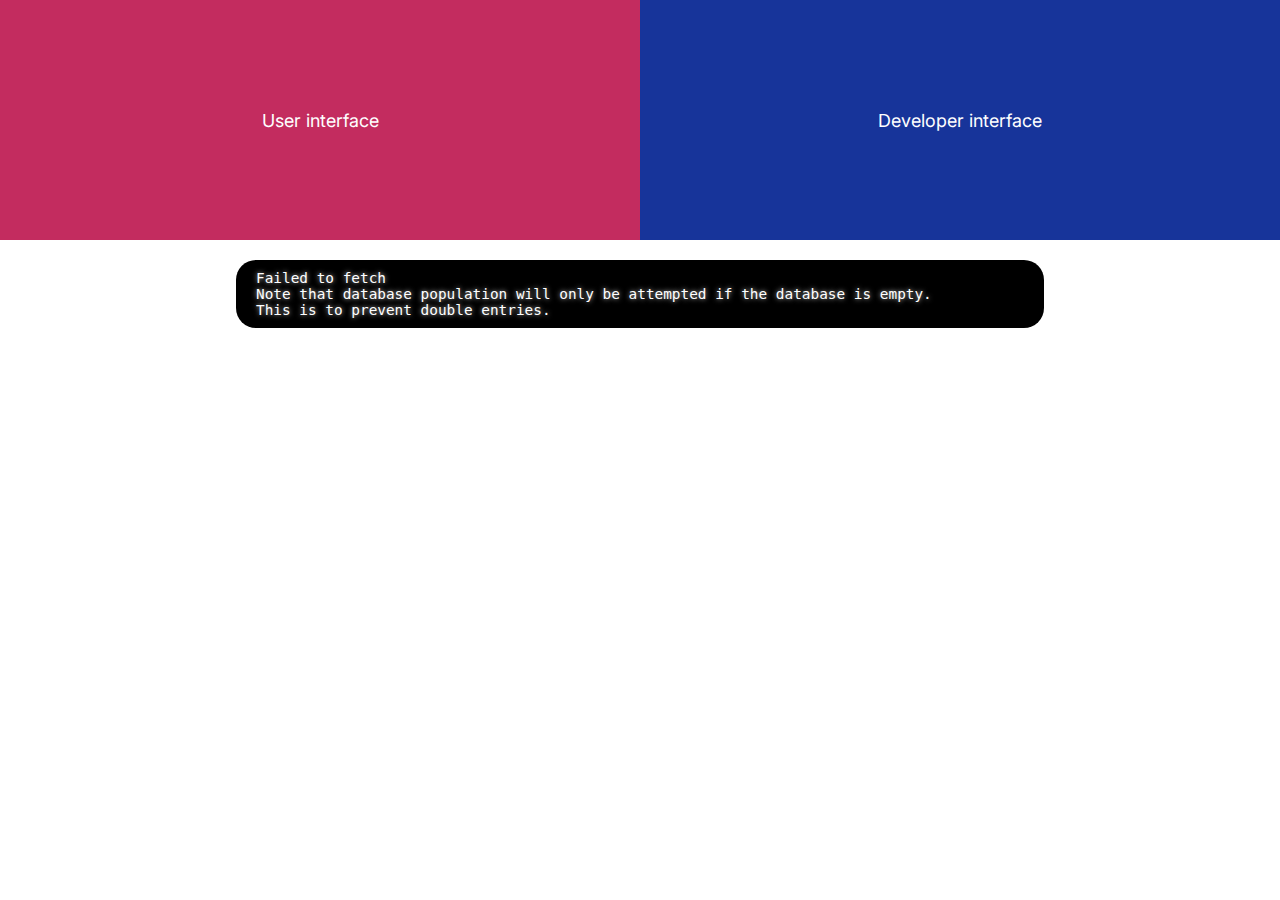
<file: index.html>
<!DOCTYPE html>
<html>
    <head>
        <link rel="stylesheet" href="css/main.css">

        <title>Ateneo Food Directory</title>
        <link rel="shortcut icon" href="AFD Sandbox/images/afd.ico" type="image/x-icon">
        <script src="js/helper.js"></script>
        <script src="js/data-seeder.js"></script>
        <script src="js/main.js" defer></script>

        <link href="https://fonts.googleapis.com/css2?family=Inter:wght@100;200;300;400;500;600;700;800;900&family=Roboto:ital,wght@0,100;0,300;0,400;0,500;0,700;0,900;1,100;1,300;1,400;1,500;1,700;1,900&display=swap" rel="stylesheet">
    </head>

    <body>
        <div id="page-container">
            <div id="links-container">
                <div id="developer-interface-container" onclick="location.href='AFD Sandbox/base.html'">
                    User interface
                </div>
                <div id="user-interface-container" onclick="location.href='test.html'">
                    Developer interface
                </div>
                
            </div>

            <!-- <div id="populate-container">
                Populate Database
            </div> -->



            <div id="output">
            </div>
            

        </div>
    </body>
    
</html>
</file>
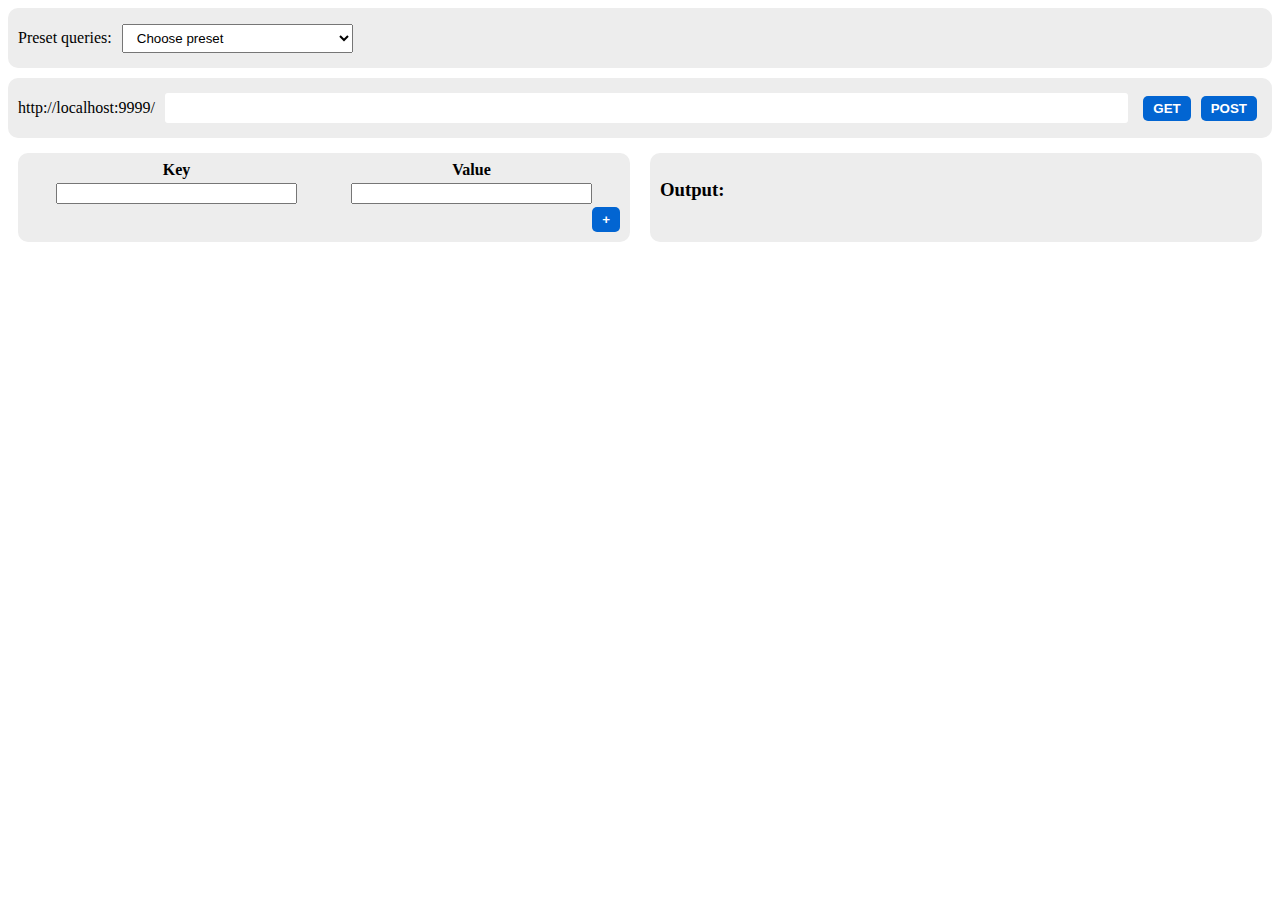
<file: test.html>
<!DOCTYPE html>
<html>
    <head>
        <link rel="stylesheet" href="css/test.css">
        <title>Ateneo Food Directory</title>
        <link rel="shortcut icon" href="AFD Sandbox/images/afd.ico" type="image/x-icon">


        <script type="text/javascript" src="js/helper.js"></script>
        <script type="text/javascript" src="js/test-presets.js" defer></script>
        <script type="text/javascript" src="js/test.js" defer></script>
    </head>

    <div id="preset-container">
        <p>Preset queries: <span id="request-method"></span></p>
    </div>
    
    <div id="form-container">
        <div id="url-input-container">
            <p id="url-input-prefix"></p>
            <input type="text" id="url-input"/>
            <button class='btn' id="get-btn">GET</button>
            <button class='btn' id="post-btn">POST</button>
        </div>
    </div>

    <div id="data-output-container">
        <div id="data-container">
            <table id="data-table">
                <tr>
                    <th>Key</th>
                    <th>Value</th>
                </tr>
            </table>
            <button class="btn" id="add-data-btn">+</button>
        </div>
    
        <div id="output-container">
            <h4 id="output-url"></h4>
            <h3 id="output-header">Output:</h3>
            <p id="output-text"></p>
        </div>
    </div>

</html>
</file>
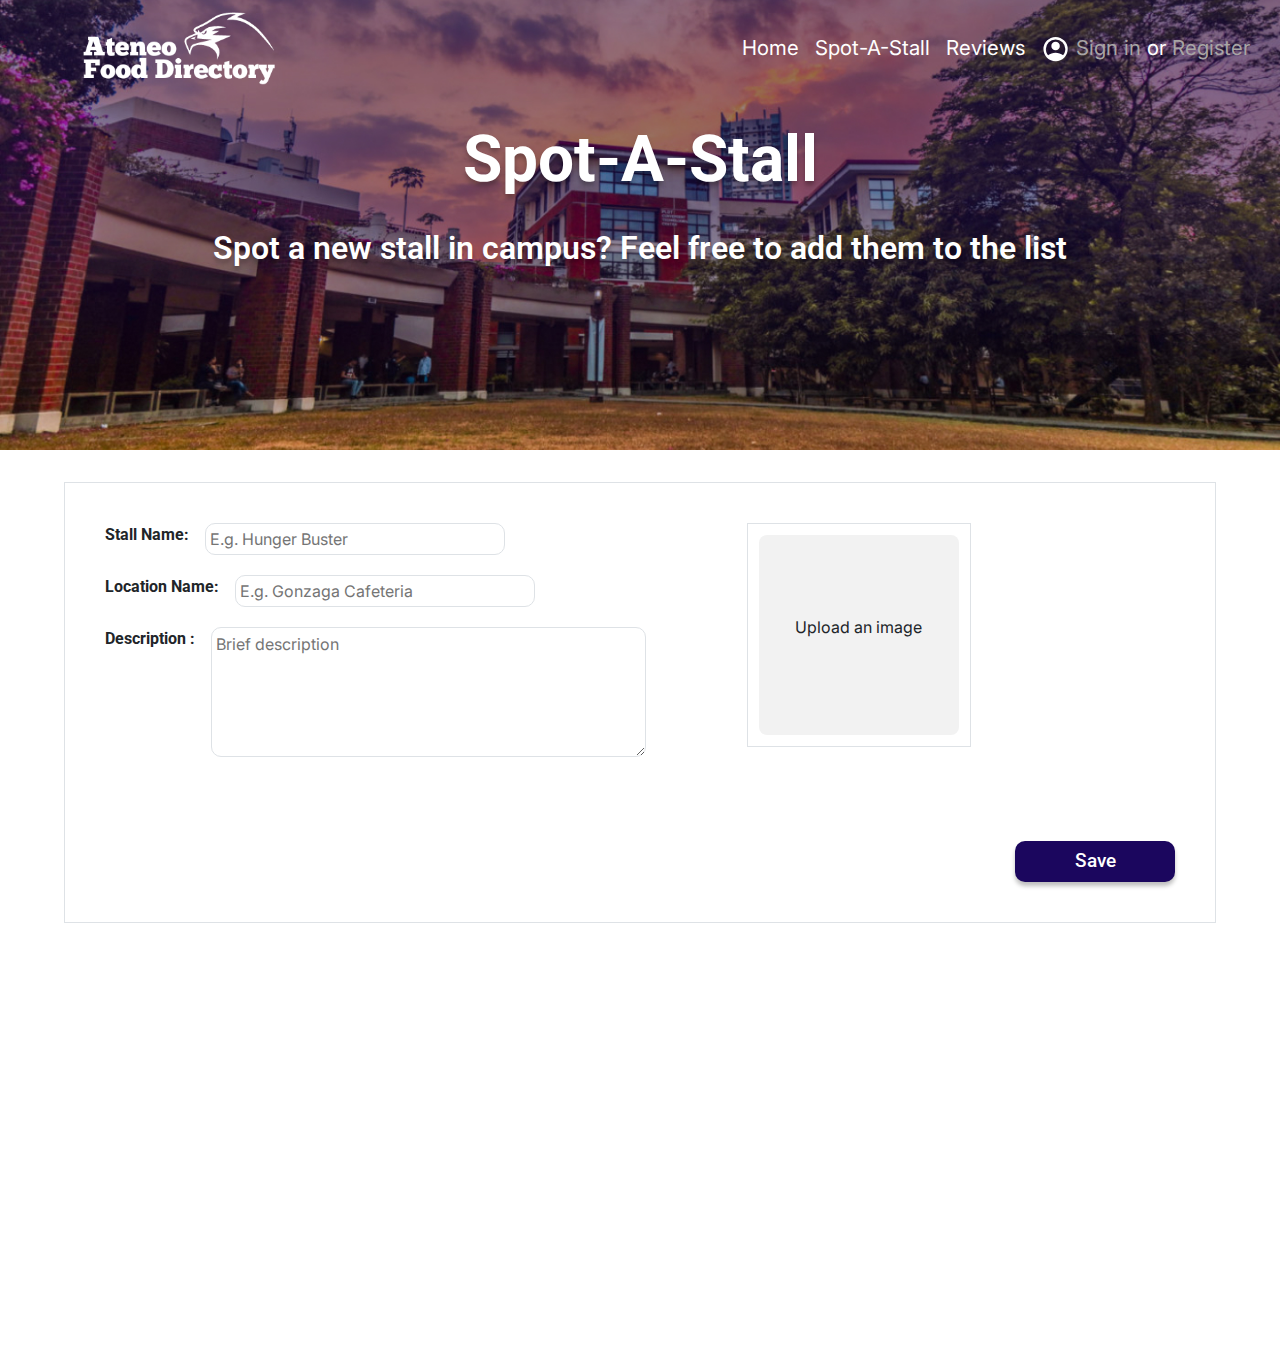
<file: AFD Sandbox/add-stall.html>
<!DOCTYPE html>
<html lang="en">
    <head>
        <meta charset="UTF-8">
        <meta name="viewport" content="width=device-width, initial-scale=1.0">
        <title>Ateneo Food Directory</title>
        <link rel="shortcut icon" href="images/afd.ico" type="image/x-icon">

        <!-- css -->
        <link href="css/bootstrap.min.css" rel="stylesheet">
        <link href="css/custom.css" rel="stylesheet">
        <link href="css/add-stall.css", rel="stylesheet">
        
        <!-- Font references -->
        <link rel="preconnect" href="https://fonts.googleapis.com">
        <link rel="preconnect" href="https://fonts.gstatic.com" crossorigin>
        <link href="https://fonts.googleapis.com/css2?family=Inter:wght@100;200;300;400;500;600;700;800;900&family=Roboto:ital,wght@0,100;0,300;0,400;0,500;0,700;0,900;1,100;1,300;1,400;1,500;1,700;1,900&display=swap" rel="stylesheet">

        <!-- javascript -->
        <script src="js/bootstrap.bundle.min.js"></script>
        <script src="js/jquery-3.4.1.slim.min.js"></script> 
        <script src="js/helper.js"></script>
        <script src="js/custom.js" defer></script>
        <script src="js/add-stall.js" defer></script>
    </head>
    <body>
        <!-- Sign in Modal -->
        <div class="modal fade" id="signin" tabindex="-1" role="dialog" aria-hidden="true">
            <div class="modal-dialog modal-dialog-centered" role="document">
              <div class="modal-content">
                  <div class="row text-center login-header">Login Form</div>
                  <div class="row acc-button">
                      <div class="signin">Sign in</div>
                      <div class="register" onclick="register()">Register</div>
                  </div>
                  <div class="row">
                      <input type="text" placeholder="Username" class="form-control br-10 acc-input" id="login-username">
                  </div>
                  <div class="row">
                      <input type="password" placeholder="Password" class="form-control br-10 acc-input" id="login-password">
                      <div id="login-response" class="warning"></div>
                      <button class="button submit" type="button" id="login-button">Login</button>
                  </div>
              </div>
            </div>
        </div>
      
        <!-- Register Modal -->
        <div class="modal fade" id="register" tabindex="-1" role="dialog" aria-hidden="true">
            <div class="modal-dialog modal-dialog-centered" role="document">
                <div class="modal-content">
                    <div class="row text-center login-header">Register Form</div>
                    <div class="row acc-button">
                        <div class="signin2" onclick="signin()">Sign in</div>
                        <div class="register2">Register</div>
                    </div>
                    <div class="row">
                        <input type="text" placeholder="Username" class="form-control br-10 acc-input" id="register-username">
                    </div>
                    <div class="row">
                        <input type="text" placeholder="Password" class="form-control br-10 acc-input" id="register-password">
                    </div>
                    <div class="row">
                        <input type="text" placeholder="Confirm Password" class="form-control br-10 acc-input" id="register-confirm-password">
                        <div id="register-response" class="warning"></div>
                        <button class="button submit" type="button" id="register-button">Register</button>
                    </div>
                </div>
            </div>
        </div>
        
        <!-- MAIN SCREEN -->
        <div class="headerImage-shortened" style="background-image: url('images/headerImage.jpg');">
            <nav>
                <img class="image" src="images/afd.png" alt="logo">
                <ul>
                    <li><a href="base.html">Home</a></li>
                    <li><a href="#">Spot-A-Stall</a></li>
                    <li><a href="reviews.html">Reviews</a></li>
                    <li id="welcome-login-register"><svg xmlns="http://www.w3.org/2000/svg" width="2.2786vw" height="4.69vh" preserveAspectRatio="xMidYMid meet" viewBox="0 0 24 24"><path fill="white" d="M5.85 17.1q1.275-.975 2.85-1.538Q10.275 15 12 15q1.725 0 3.3.562q1.575.563 2.85 1.538q.875-1.025 1.363-2.325Q20 13.475 20 12q0-3.325-2.337-5.663Q15.325 4 12 4T6.338 6.337Q4 8.675 4 12q0 1.475.488 2.775q.487 1.3 1.362 2.325ZM12 13q-1.475 0-2.488-1.012Q8.5 10.975 8.5 9.5t1.012-2.488Q10.525 6 12 6t2.488 1.012Q15.5 8.025 15.5 9.5t-1.012 2.488Q13.475 13 12 13Zm0 9q-2.075 0-3.9-.788q-1.825-.787-3.175-2.137q-1.35-1.35-2.137-3.175Q2 14.075 2 12t.788-3.9q.787-1.825 2.137-3.175q1.35-1.35 3.175-2.138Q9.925 2 12 2t3.9.787q1.825.788 3.175 2.138q1.35 1.35 2.137 3.175Q22 9.925 22 12t-.788 3.9q-.787 1.825-2.137 3.175q-1.35 1.35-3.175 2.137Q14.075 22 12 22Z"/></svg>
                        <span id="login-register-container">
                            <acc class="account" href="#" onclick="signin()"> Sign in </acc>or<acc class="account" href="#" onclick="register()"> Register </acc>
                        </span>
                        <div id="user-welcome-container">
                            <p id="user-welcome"></p>
                            <div class="user-dropdown">
                                <a href="profile.html"><img src="images/profile.svg" height="25px"/> Profile</a>
                                <a href="#" id="logout-button"><img src="images/close.svg" height="25px"/> Log out</a>
                            </div>
                        </div>
                    </il>
                </ul>
            </nav>
            <div class="row"><p class="header-quote">Spot-A-Stall</p></div>
            <div class="row"><p class="header-sub-quote">Spot a new stall in campus? Feel free to add them to the list</p></div>
        </div>
        <section id="form-section" style="margin-top: 2em;">
            <div id="spot-a-stall-form" class="d-flex border">
                <form>
                    <div>
                        <div id="input-fields" class="d-flex flex-column">
                            <div class="info-field">
                                <label for="sname">Stall Name:</label>
                                <input class="border br-10 p-1" type="text" id="sname" name="sname" placeholder="E.g. Hunger Buster">
                            </div>
                            <div class="info-field">
                                <label for="lname">Location Name:</label>
                                <input class="border br-10 p-1" type="text" id="lname" name="lname" placeholder="E.g. Gonzaga Cafeteria"><br>
                            </div>
                            <div class="info-field">
                                <label for="description">Description :</label>
                                <textarea class="border br-10 p-1" id="description" name="description" cols="40" rows="5" placeholder="Brief description"></textarea>
                            </div>
                        </div>
                        <div>
                            <!-- <div class="border d-flex justify-content-center" id="img-field" style="border-style: dashed;">
                                <input class="text-center" type="file" id="img-upload" name="img-upload" accept="image/*">
                            </div> -->
                            <input type="file" id="file" accept="image/*" hidden>
                            <div class="border d-flex justify-content-center align-items-center flex-column" style="width: 14em; height: 14em;">
                                <button type="button" class="select-image">
                                    <div class="img-area" data-img="">
                                        <p>Upload an image</p>
                                    </div>
                                </button>
                            </div>
                        </div>
                    </div>
                    <div id="save-response" class="warning"></div>
                    <button type="button" id="save-button" class="button submit">Save</button>
                </form>
            </div>
        </section>
    </body>
</html>
</file>
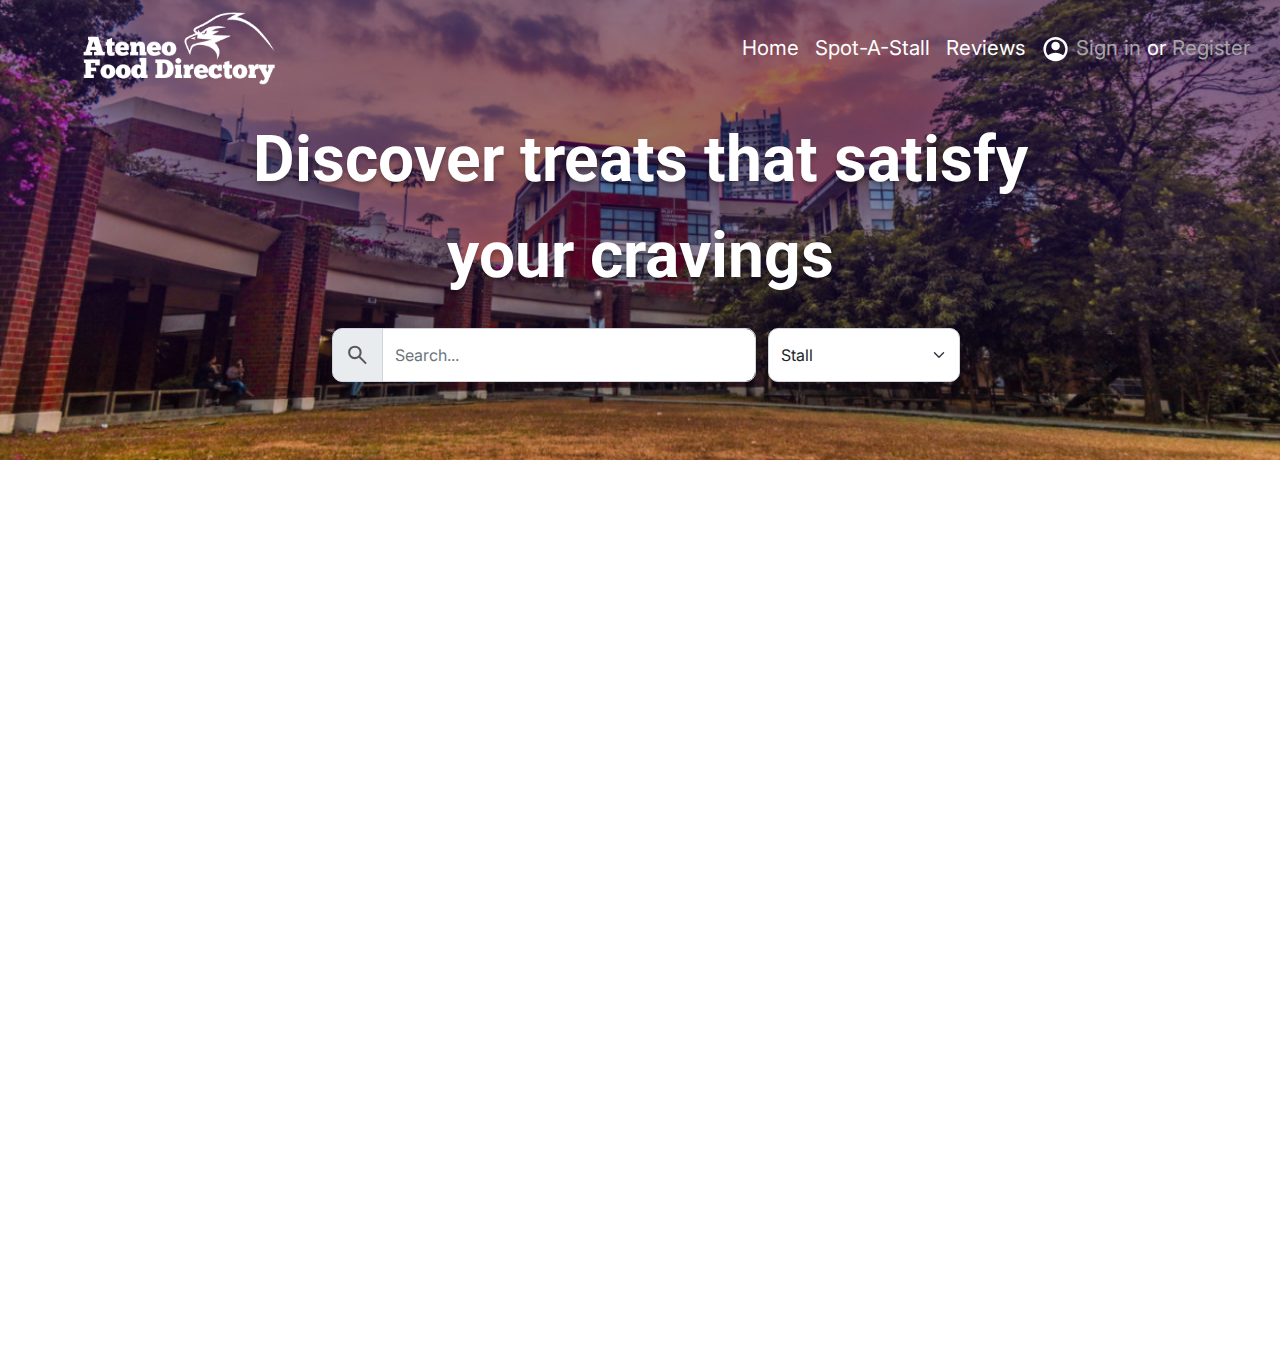
<file: AFD Sandbox/base.html>
<!DOCTYPE html>
<html lang="en">
    <head>
        <meta charset="UTF-8">
        <meta name="viewport" content="width=device-width, initial-scale=1.0">
        <title>Ateneo Food Directory</title>
        <link rel="shortcut icon" href="images/afd.ico" type="image/x-icon">

        <!-- css -->
        <link href="css/bootstrap.min.css" rel="stylesheet">
        <link href="css/custom.css" rel="stylesheet">
        <link rel="stylesheet" href="css/baseStalls.css">
        
        <!-- Font references -->
        <link rel="preconnect" href="https://fonts.googleapis.com">
        <link rel="preconnect" href="https://fonts.gstatic.com" crossorigin>
        <link href="https://fonts.googleapis.com/css2?family=Inter:wght@100;200;300;400;500;600;700;800;900&family=Roboto:ital,wght@0,100;0,300;0,400;0,500;0,700;0,900;1,100;1,300;1,400;1,500;1,700;1,900&display=swap" rel="stylesheet">

        <!-- javascript -->
        <script src="js/bootstrap.bundle.min.js"></script>
        <script src="js/jquery-3.4.1.slim.min.js"></script> 
        <script src="js/helper.js"></script>
        <script src="js/custom.js" defer></script>
        <script src="js/base.js" defer></script>
    </head>
    <body>
        <!-- Sign in Modal -->
        <div class="modal fade" id="signin" tabindex="-1" role="dialog" aria-hidden="true">
          <div class="modal-dialog modal-dialog-centered" role="document">
            <div class="modal-content">
                <div class="row text-center login-header">Login Form</div>
                <div class="row acc-button">
                    <div class="signin">Sign in</div>
                    <div class="register" onclick="register()">Register</div>
                </div>
                <div class="row">
                    <input type="text" placeholder="Username" class="form-control br-10 acc-input" id="login-username">
                </div>
                <div class="row">
                    <input type="password" placeholder="Password" class="form-control br-10 acc-input" id="login-password">
                    <div id="login-response" class="warning"></div>
                    <button class="button submit" type="button" id="login-button">Login</button>
                </div>
            </div>
          </div>
        </div>
    
        <!-- Register Modal -->
        <div class="modal fade" id="register" tabindex="-1" role="dialog" aria-hidden="true">
            <div class="modal-dialog modal-dialog-centered" role="document">
                <div class="modal-content">
                    <div class="row text-center login-header">Register Form</div>
                    <div class="row acc-button">
                        <div class="signin2" onclick="signin()">Sign in</div>
                        <div class="register2">Register</div>
                    </div>
                    <div class="row">
                        <input type="text" placeholder="Username" class="form-control br-10 acc-input" id="register-username">
                    </div>
                    <div class="row">
                        <input type="text" placeholder="Password" class="form-control br-10 acc-input" id="register-password">
                    </div>
                    <div class="row">
                        <input type="text" placeholder="Confirm Password" class="form-control br-10 acc-input" id="register-confirm-password">
                        <div id="register-response" class="warning"></div>
                        <button class="button submit" type="button" id="register-button">Register</button>
                    </div>
                </div>
            </div>
        </div>

        <!-- Stall Modal -->
        <div class="modal fade" id="stallmodal" tabindex="-1" role="dialog" aria-hidden="true">
            <div class="modal-dialog modal-dialog-centered modal-lg" role="document">
                <div class="modal-content stall-modal">
                    <div class="modal-header">
                        <div class="image-container">
                            <img class="stall-photo" src="images/stallphoto.png" id="stall-modal--image">
                        </div>
                        <div class="text">
                            <h3 id="stall-modal--name">Potato Corner</h3>
                            <h6>Ratings:
                                <svg xmlns="http://www.w3.org/2000/svg" width="16" height="14" viewBox="0 3 30 29" fill="none">
                                    <path d="M15 0L10.3635 9.39538L0 10.8933L7.5 18.2099L5.7269 28.5326L15 23.6617L24.2731 28.5326L22.5 18.2099L30 10.9035L19.6365 9.39538L15 0Z" fill="#FFE81B"/>
                                </svg>
                                <span id="stall-modal--ratings">N/A</span>
                            </h6>
                            <h6>Location: <span id="stall-modal--location">Gonzaga Hall</span></h6>
                            <h6>Description: <span id="stall-modal--description" style="overflow-wrap: anywhere;">World's Best Flavored French Fries</span></h6>
                        </div>
                        <div class="x">
                            <svg class="exit-x" style="cursor: pointer;" onclick="closeModal()" width="35" height="35" viewBox="0 0 45 45" fill="none" xmlns="http://www.w3.org/2000/svg"><path d="M4.5 45L0 40.5L18 22.5L0 4.5L4.5 0L22.5 18L40.5 0L45 4.5L27 22.5L45 40.5L40.5 45L22.5 27L4.5 45Z" fill="white" fill-opacity="0.35"/></svg>
                        </div>
                    </div>
                    <div class="modal-body stall-modal-body">
                        <div class="form-floating">
                            <textarea readonly class="form-control" placeholder="Menu List here" id="menu-list" style="height: 30vh;"></textarea>
                            <label for="menu-list">Menu List</label>
                        </div>
                        <div class="button-container">
                            <button class="btn btn-primary" type="button" id="add-food-button">Add food item</button>
                        </div>
                        <div id="add-food-container">
                            <h5>Input Food Details</h5>
                            <div class="form-group row">
                                <label for="input-food-name" class="col-sm-4 col-form-label">Food Name:</label>
                                <div class="col-sm-8">
                                    <input type="text" class="form-control" id="input-food-name">
                                </div>
                            </div>
                            <div class="form-group row mt-2">
                                <label for="input-food-price" class="col-sm-4 col-form-label">Price:</label>
                                <div class="col-sm-8">
                                    <input type="text" class="form-control" id="input-food-price">
                                </div>
                            </div>
                            <div id="add-food-response" class="warning"></div>
                            <div class="button-container">
                                <button class="btn btn-success" style="margin-right: 1vw;" type="button" id="add-food-save">Save</button>
                                <button class="btn btn-secondary" type="button" id="add-food-cancel">Cancel</button>
                            </div>
                        </div>
                    </div>
                </div>
            </div>
        </div>

        <!-- MAIN SCREEN -->
        <div class="headerImage" style="background-image: url('images/headerImage.jpg');">
            <nav>
                <img class="image" src="images/afd.png" alt="logo">
                <ul>
                    <li><a href="#">Home</a></li>
                    <li><a href="add-stall.html">Spot-A-Stall</a></li>
                    <li><a href="reviews.html">Reviews</a></li>
                    <li id="welcome-login-register"><svg xmlns="http://www.w3.org/2000/svg" width="2.2786vw" height="4.69vh" preserveAspectRatio="xMidYMid meet" viewBox="0 0 24 24"><path fill="white" d="M5.85 17.1q1.275-.975 2.85-1.538Q10.275 15 12 15q1.725 0 3.3.562q1.575.563 2.85 1.538q.875-1.025 1.363-2.325Q20 13.475 20 12q0-3.325-2.337-5.663Q15.325 4 12 4T6.338 6.337Q4 8.675 4 12q0 1.475.488 2.775q.487 1.3 1.362 2.325ZM12 13q-1.475 0-2.488-1.012Q8.5 10.975 8.5 9.5t1.012-2.488Q10.525 6 12 6t2.488 1.012Q15.5 8.025 15.5 9.5t-1.012 2.488Q13.475 13 12 13Zm0 9q-2.075 0-3.9-.788q-1.825-.787-3.175-2.137q-1.35-1.35-2.137-3.175Q2 14.075 2 12t.788-3.9q.787-1.825 2.137-3.175q1.35-1.35 3.175-2.138Q9.925 2 12 2t3.9.787q1.825.788 3.175 2.138q1.35 1.35 2.137 3.175Q22 9.925 22 12t-.788 3.9q-.787 1.825-2.137 3.175q-1.35 1.35-3.175 2.137Q14.075 22 12 22Z"/></svg>
                        <span id="login-register-container">
                            <acc class="account" href="#" onclick="signin()"> Sign in </acc>or<acc class="account" href="#" onclick="register()"> Register </acc>
                        </span>
                        <div id="user-welcome-container">
                            <p id="user-welcome"></p>
                            <div class="user-dropdown">
                                <a href="profile.html"><img src="images/profile.svg" height="25px"/> Profile</a>
                                <a href="#" id="logout-button"><img src="images/close.svg" height="25px"/> Log out</a>
                            </div>
                        </div>
                    </il>
                </ul>
            </nav>
            <div class="row"><p class="header-quote">Discover treats that satisfy<br>your cravings</p></div>
            <div class="row mt-2">
                <div class="input-group">
                    <span class="input-group-text br-10"><svg xmlns="http://www.w3.org/2000/svg" width="1.95vw" height="4vh" preserveAspectRatio="xMidYMid meet" viewBox="0 0 24 24"><path fill="rgb(88,88,88)" d="m19.6 21l-6.3-6.3q-.75.6-1.725.95Q10.6 16 9.5 16q-2.725 0-4.612-1.887Q3 12.225 3 9.5q0-2.725 1.888-4.613Q6.775 3 9.5 3t4.613 1.887Q16 6.775 16 9.5q0 1.1-.35 2.075q-.35.975-.95 1.725l6.3 6.3ZM9.5 14q1.875 0 3.188-1.312Q14 11.375 14 9.5q0-1.875-1.312-3.188Q11.375 5 9.5 5Q7.625 5 6.312 6.312Q5 7.625 5 9.5q0 1.875 1.312 3.188Q7.625 14 9.5 14Z"/></svg></span>
                    <input type="text" placeholder="Search..." class="form-control br-10" id="search-input">
                </div>
                <select class="form-select br-10" style="width: 15vw;" aria-label="Default select example" id="search-select">
                    <!--<option disabled selected value="none">Choose Type</option>-->
                    <option value="stall" selected>Stall</option>
                    <option value="location">Location</option>
                </select>
            </div>
        </div>

        <!-- Stall Container -->
        <div id="stall-container"></div>
    </body>
</html>
</file>
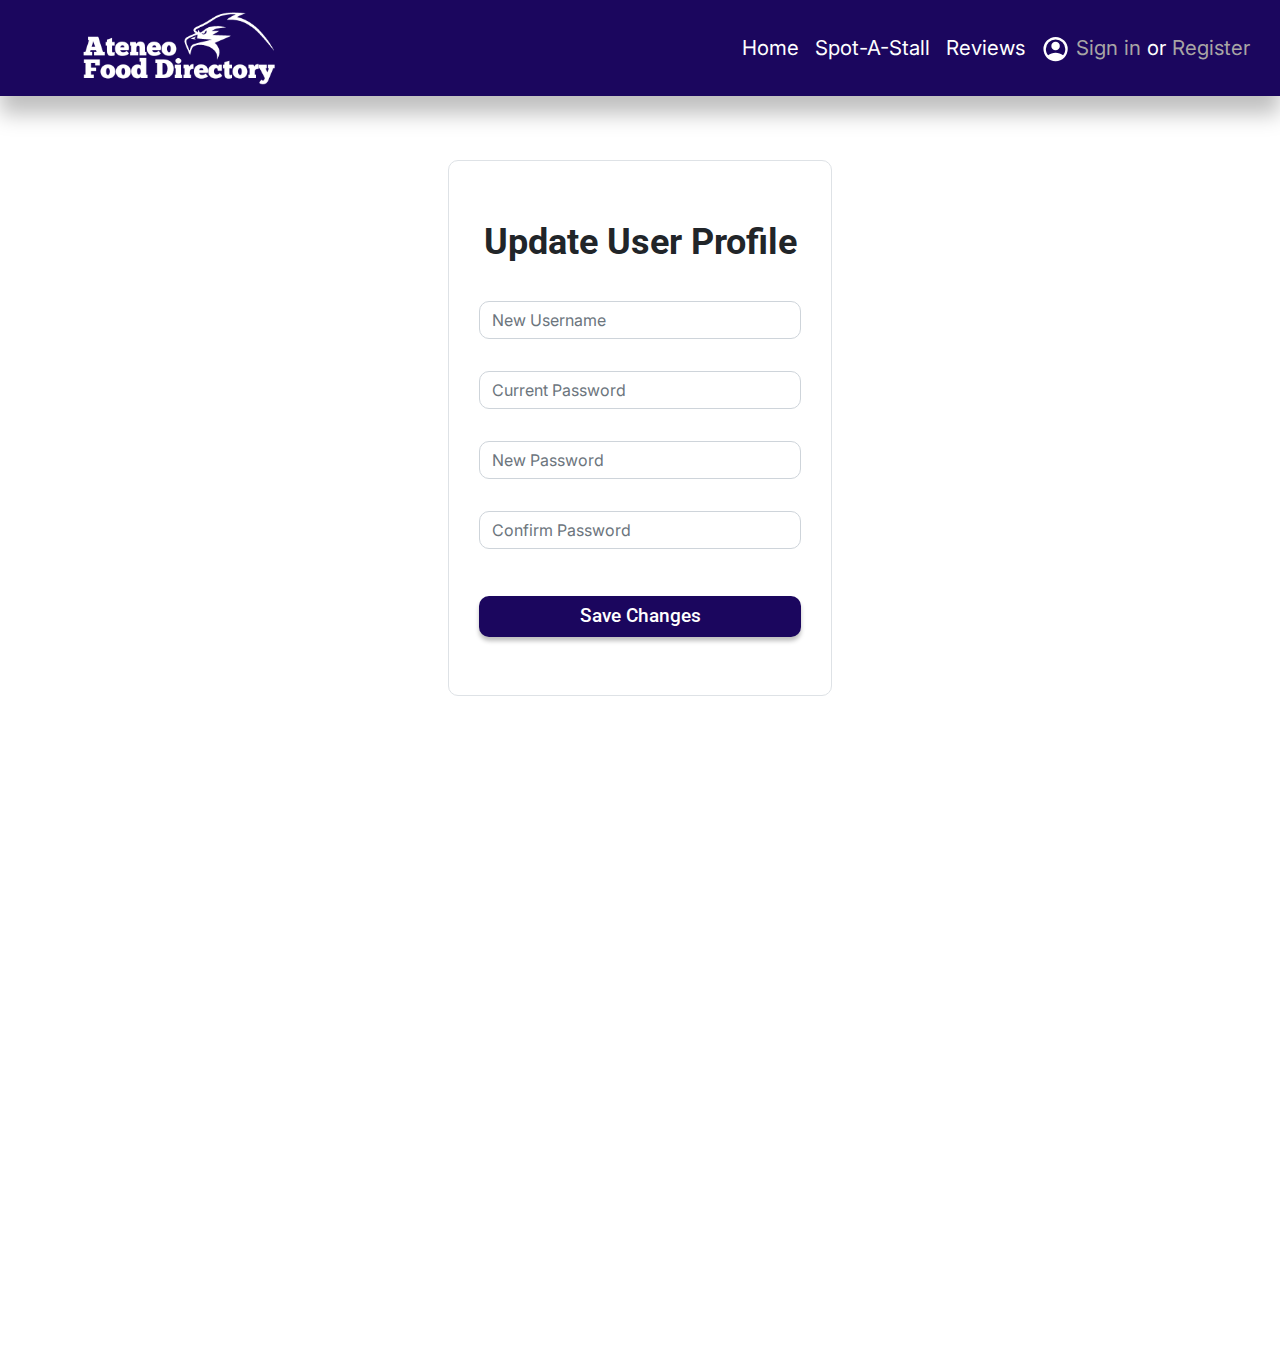
<file: AFD Sandbox/profile.html>
<!DOCTYPE html>
<html lang="en">
    <head>
        <meta charset="UTF-8">
        <meta name="viewport" content="width=device-width, initial-scale=1.0">
        <title>Ateneo Food Directory</title>
        <link rel="shortcut icon" href="images/afd.ico" type="image/x-icon">

        <!-- css -->
        <link href="css/bootstrap.min.css" rel="stylesheet">
        <link href="css/custom.css" rel="stylesheet">
        
        <!-- Font references -->
        <link rel="preconnect" href="https://fonts.googleapis.com">
        <link rel="preconnect" href="https://fonts.gstatic.com" crossorigin>
        <link href="https://fonts.googleapis.com/css2?family=Inter:wght@100;200;300;400;500;600;700;800;900&family=Roboto:ital,wght@0,100;0,300;0,400;0,500;0,700;0,900;1,100;1,300;1,400;1,500;1,700;1,900&display=swap" rel="stylesheet">
        
        <!-- javascript -->
        <script src="js/bootstrap.bundle.min.js"></script>
        <script src="js/jquery-3.4.1.slim.min.js"></script> 
        <script src="js/helper.js"></script>
        <script src="js/custom.js" defer></script>
        <script src="js/profile.js" defer></script>
    </head>
    <body>
        <!-- Sign in Modal -->
        <div class="modal fade" id="signin" tabindex="-1" role="dialog" aria-hidden="true">
            <div class="modal-dialog modal-dialog-centered" role="document">
                <div class="modal-content">
                    <div class="row text-center login-header">Login Form</div>
                    <div class="row acc-button">
                        <div class="signin">Sign in</div>
                        <div class="register" onclick="register()">Register</div>
                    </div>
                    <div class="row">
                        <input type="text" placeholder="Username" class="form-control br-10 acc-input" id="login-username">
                    </div>
                    <div class="row">
                        <input type="password" placeholder="Password" class="form-control br-10 acc-input" id="login-password">
                        <div id="login-response" class="warning"></div>
                        <button class="button submit" type="button" id="login-button">Login</button>
                    </div>
                </div>
            </div>
        </div>
      
        <!-- Register Modal -->
        <div class="modal fade" id="register" tabindex="-1" role="dialog" aria-hidden="true">
            <div class="modal-dialog modal-dialog-centered" role="document">
                <div class="modal-content">
                    <div class="row text-center login-header">Register Form</div>
                    <div class="row acc-button">
                        <div class="signin2" onclick="signin()">Sign in</div>
                        <div class="register2">Register</div>
                    </div>
                    <div class="row">
                        <input type="text" placeholder="Username" class="form-control br-10 acc-input" id="register-username">
                    </div>
                    <div class="row">
                        <input type="text" placeholder="Password" class="form-control br-10 acc-input" id="register-password">
                    </div>
                    <div class="row">
                        <input type="text" placeholder="Confirm Password" class="form-control br-10 acc-input" id="register-confirm-password">
                        <div id="register-response" class="warning"></div>
                        <button class="button submit" type="button" id="register-button">Register</button>
                    </div>
                </div>
            </div>
        </div>
        
        <!-- MAIN SCREEN -->
        <nav class="nav-reviews">
            <img class="image" src="images/afd.png" alt="logo">
            <ul>
                <li><a href="base.html">Home</a></li>
                <li><a href="add-stall.html">Spot-A-Stall</a></li>
                <li><a href="reviews.html">Reviews</a></li>
                <li id="welcome-login-register"><svg xmlns="http://www.w3.org/2000/svg" width="2.2786vw" height="4.69vh" preserveAspectRatio="xMidYMid meet" viewBox="0 0 24 24"><path fill="white" d="M5.85 17.1q1.275-.975 2.85-1.538Q10.275 15 12 15q1.725 0 3.3.562q1.575.563 2.85 1.538q.875-1.025 1.363-2.325Q20 13.475 20 12q0-3.325-2.337-5.663Q15.325 4 12 4T6.338 6.337Q4 8.675 4 12q0 1.475.488 2.775q.487 1.3 1.362 2.325ZM12 13q-1.475 0-2.488-1.012Q8.5 10.975 8.5 9.5t1.012-2.488Q10.525 6 12 6t2.488 1.012Q15.5 8.025 15.5 9.5t-1.012 2.488Q13.475 13 12 13Zm0 9q-2.075 0-3.9-.788q-1.825-.787-3.175-2.137q-1.35-1.35-2.137-3.175Q2 14.075 2 12t.788-3.9q.787-1.825 2.137-3.175q1.35-1.35 3.175-2.138Q9.925 2 12 2t3.9.787q1.825.788 3.175 2.138q1.35 1.35 2.137 3.175Q22 9.925 22 12t-.788 3.9q-.787 1.825-2.137 3.175q-1.35 1.35-3.175 2.137Q14.075 22 12 22Z"/></svg>
                    <span id="login-register-container">
                        <acc class="account" href="#" onclick="signin()"> Sign in </acc>or<acc class="account" href="#" onclick="register()"> Register </acc>
                    </span>
                    <div id="user-welcome-container">
                        <p id="user-welcome"></p>
                        <div class="user-dropdown">
                            <a href="profile.html"><img src="images/profile.svg" height="25px"/> Profile</a>
                            <a href="#" id="logout-button"><img src="images/close.svg" height="25px"/> Log out</a>
                        </div>
                    </div>
                </il>
            </ul>
        </nav>
        <section id="account-info">
            <form class="container-sm br-10 border" style="width: 24em; margin-top: 4em;">
                <div class="form-group text-center">
                    <div class="row text-center login-header">Update User Profile</div>
                    <input type="text" class="row form-control br-10 acc-input" id="username" placeholder="New Username" style="width: 90%; margin: 2em auto 0 auto;">
                    <input type="password" class="row form-control br-10 acc-input" id="current-pass" placeholder="Current Password" style="width: 90%; margin: 2em auto 0 auto;">
                    <input type="password" class="row form-control br-10 acc-input" id="new-pass" placeholder="New Password" style="width: 90%; margin: 2em auto 0 auto;">
                    <input type="password" class="row form-control br-10 acc-input" id="confirm-pass" placeholder="Confirm Password" style="width: 90%; margin: 2em auto 0 auto;">
                    <div id="user-update-response" class="warning" style="padding-top: 10px"></div>
                    <button class="button submit" type="button" style="width: 90%; margin: 1em auto 3em auto;" id="save-change-button">Save Changes</button>
                </div>
            </form>
        </section>
    </body>
    </html>
</file>
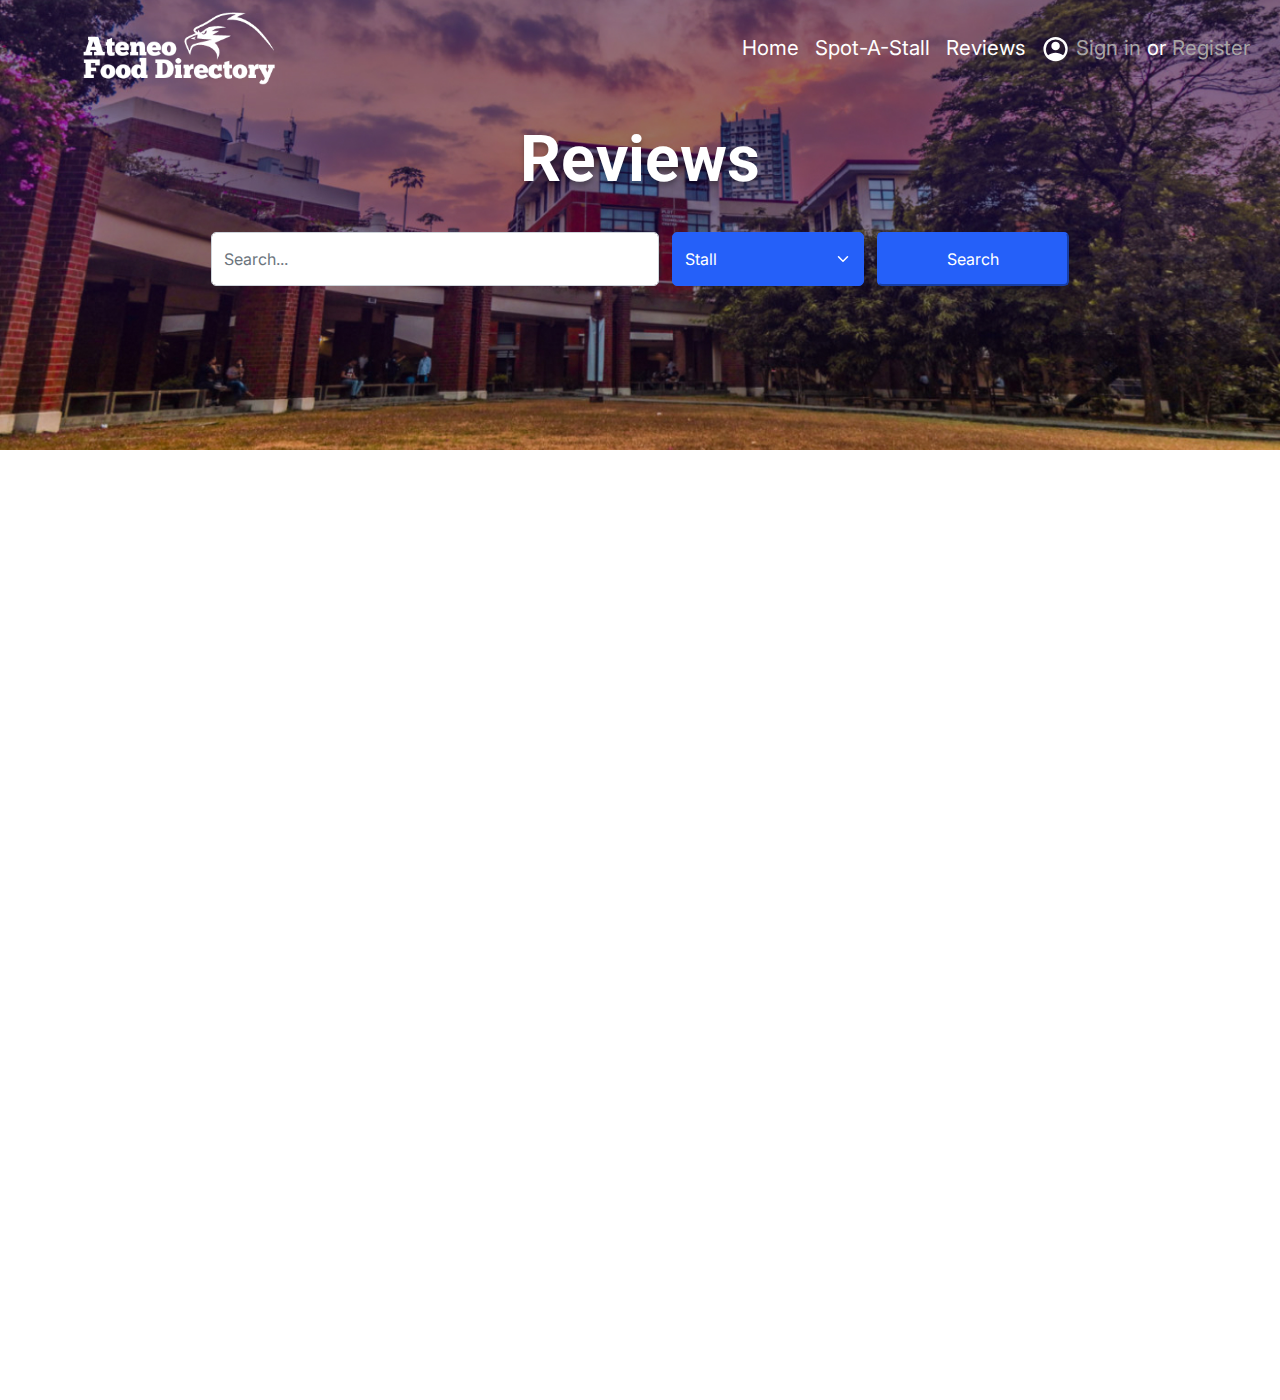
<file: AFD Sandbox/reviews.html>
<!DOCTYPE html>
<html lang="en">
    <head>
        <meta charset="UTF-8">
        <meta name="viewport" content="width=device-width, initial-scale=1.0">
        <title>Ateneo Food Directory</title>
        <link rel="shortcut icon" href="images/afd.ico" type="image/x-icon">

        <!-- css -->
        <link href="css/bootstrap.min.css" rel="stylesheet">
        <link href="css/custom.css" rel="stylesheet">
        <link rel="stylesheet" href="css/review-container.css" defer>
        
        <!-- Font references -->
        <link rel="preconnect" href="https://fonts.googleapis.com">
        <link rel="preconnect" href="https://fonts.gstatic.com" crossorigin>
        <link href="https://fonts.googleapis.com/css2?family=Inter:wght@100;200;300;400;500;600;700;800;900&family=Roboto:ital,wght@0,100;0,300;0,400;0,500;0,700;0,900;1,100;1,300;1,400;1,500;1,700;1,900&display=swap" rel="stylesheet">

        <!-- javascript -->
        <script src="js/bootstrap.bundle.min.js"></script>
        <script src="js/jquery-3.4.1.slim.min.js"></script> 
        <script src="js/helper.js"></script>
        <script src="js/custom.js" defer></script>
        <script src="js/review.js" defer></script>
    </head>
    <body>
        <!-- Sign in Modal -->
        <div class="modal fade" id="signin" tabindex="-1" role="dialog" aria-hidden="true">
            <div class="modal-dialog modal-dialog-centered" role="document">
                <div class="modal-content">
                    <div class="row text-center login-header">Login Form</div>
                    <div class="row acc-button">
                        <div class="signin">Sign in</div>
                        <div class="register" onclick="register()">Register</div>
                    </div>
                    <div class="row">
                        <input type="text" placeholder="Username" class="form-control br-10 acc-input" id="login-username">
                    </div>
                    <div class="row">
                        <input type="password" placeholder="Password" class="form-control br-10 acc-input" id="login-password">
                        <div id="login-response" class="warning"></div>
                        <button class="button submit" type="button" id="login-button">Login</button>
                    </div>
                </div>
            </div>
        </div>
      
        <!-- Register Modal -->
        <div class="modal fade" id="register" tabindex="-1" role="dialog" aria-hidden="true">
            <div class="modal-dialog modal-dialog-centered" role="document">
                <div class="modal-content">
                    <div class="row text-center login-header">Register Form</div>
                    <div class="row acc-button">
                        <div class="signin2" onclick="signin()">Sign in</div>
                        <div class="register2">Register</div>
                    </div>
                    <div class="row">
                        <input type="text" placeholder="Username" class="form-control br-10 acc-input" id="register-username">
                    </div>
                    <div class="row">
                        <input type="text" placeholder="Password" class="form-control br-10 acc-input" id="register-password">
                    </div>
                    <div class="row">
                        <input type="text" placeholder="Confirm Password" class="form-control br-10 acc-input" id="register-confirm-password">
                        <div id="register-response" class="warning"></div>
                        <button class="button submit" type="button" id="register-button">Register</button>
                    </div>
                </div>
            </div>
        </div>

        <!-- Review Modal -->
        <div class="modal fade" id="write-review" tabindex="-1" role="dialog" aria-hidden="true">
            <div class="modal-dialog modal-dialog-centered" role="document">
                <div class="modal-content">
                    <div class="row login-header">Give Feedback</div>
                    <div class="row">How would you rate this stall?</div>
                    <div class="row" id="row-star-cont">
                        <img src="images/star-solid.svg" id="write-review-star-1" class="inactive-star" onclick="clickStar(1)" alt="">
                        <img src="images/star-solid.svg" id="write-review-star-2" class="inactive-star" onclick="clickStar(2)" alt="">
                        <img src="images/star-solid.svg" id="write-review-star-3" class="inactive-star" onclick="clickStar(3)" alt="">
                        <img src="images/star-solid.svg" id="write-review-star-4" class="inactive-star" onclick="clickStar(4)" alt="">
                        <img src="images/star-solid.svg" id="write-review-star-5" class="inactive-star" onclick="clickStar(5)" alt="">
                    </div>
                    <div class="row" style="font-weight: bold;">
                        Write your review
                    </div>
                    <div class="row">
                        <textarea name="review-ta" id="review-ta" cols="20" rows="10" placeholder="How is your overall experience?"></textarea>
                        <div id="review-response" class="warning"></div>
                        <button class="button submit" type="button" id="submit-review-button">Submit Review</button>
                    </div>
                </div>
            </div>
        </div>

        <!-- MAIN SCREEN -->
        <div class="headerImage-shortened" style="background-image: url('images/headerImage.jpg');">
            <nav>
                <img class="image" src="images/afd.png" alt="logo">
                <ul>
                    <li><a href="base.html">Home</a></li>
                    <li><a href="add-stall.html">Spot-A-Stall</a></li>
                    <li><a href="#">Reviews</a></li>
                    <li id="welcome-login-register"><svg xmlns="http://www.w3.org/2000/svg" width="2.2786vw" height="4.69vh" preserveAspectRatio="xMidYMid meet" viewBox="0 0 24 24"><path fill="white" d="M5.85 17.1q1.275-.975 2.85-1.538Q10.275 15 12 15q1.725 0 3.3.562q1.575.563 2.85 1.538q.875-1.025 1.363-2.325Q20 13.475 20 12q0-3.325-2.337-5.663Q15.325 4 12 4T6.338 6.337Q4 8.675 4 12q0 1.475.488 2.775q.487 1.3 1.362 2.325ZM12 13q-1.475 0-2.488-1.012Q8.5 10.975 8.5 9.5t1.012-2.488Q10.525 6 12 6t2.488 1.012Q15.5 8.025 15.5 9.5t-1.012 2.488Q13.475 13 12 13Zm0 9q-2.075 0-3.9-.788q-1.825-.787-3.175-2.137q-1.35-1.35-2.137-3.175Q2 14.075 2 12t.788-3.9q.787-1.825 2.137-3.175q1.35-1.35 3.175-2.138Q9.925 2 12 2t3.9.787q1.825.788 3.175 2.138q1.35 1.35 2.137 3.175Q22 9.925 22 12t-.788 3.9q-.787 1.825-2.137 3.175q-1.35 1.35-3.175 2.137Q14.075 22 12 22Z"/></svg>
                        <span id="login-register-container">
                            <acc class="account" href="#" onclick="signin()"> Sign in </acc>or<acc class="account" href="#" onclick="register()"> Register </acc>
                        </span>
                        <div id="user-welcome-container">
                            <p id="user-welcome"></p>
                            <div class="user-dropdown">
                                <a href="profile.html"><img src="images/profile.svg" height="25px"/> Profile</a>
                                <a href="#" id="logout-button"><img src="images/close.svg" height="25px"/> Log out</a>
                            </div>
                        </div>
                    </il>
                </ul>
            </nav>
            <div class="row"><p class="header-quote">Reviews</p></div>
            <div class="row mt-2">
                <input type="text" placeholder="Search..." class="form-control br-5 input-group" id = "search-input">
                <select class="form-select br-5 form-reviews" aria-label="Default select example" id="search-select">
                    <!--<option disabled selected value = "none">Choose Type</option>-->
                    <option value="stall" selected>Stall</option>
                    <option value="user">User</option>
                </select>
                <button class="reviews-button br-5" type="button" id="search-btn">Search</button>
            </div>
        </div>

        <!-- Stall Div  -->
        <div id="specific-stall">
            <div id="specific-stall-details1">
                <div id="specific-stall-pic">
                    <img src="images/stallpic.png" alt="" id="specific-stall-img">
                </div>
                <div id="specific-stall-details">
                    <div id="specific-stall-name"></div>
                    <div id="specific-stall-ratings">
                        <div>Ratings: </div>
                        <img src="images/star-solid.svg" alt="" class="active-star">
                        <div id="rating-double"></div>
                    </div>
                    <div id="specific-stall-location">Location: <span id="stall--location"></span></div>
                    <div id="specific-stall-description">Description: <span id="stall--description"></span></div>
                </div>
            </div>
            <div id="specific-stall-review-button">
                <a href="#">Write a Review</a>
            </div>
        </div>

        <!-- Review Container -->
        <div id="review-container">
            
        </div>


    </body>
</html>
</file>
<file: css/main.css>
body {
    margin: 0;
    font-family: Inter, sans-serif;
}
#page-container {
    display: flex;
    flex-direction: column;
    align-items: center;
    width: 100%
}

#links-container {
    display: flex;
    flex-direction: row;
    align-items: stretch;
    justify-content: stretch;
    width: 100%;
}

#links-container > div {
    display: flex;
    align-items: center;
    justify-content: center;
    text-align: center;
    height: 200px;
    width: 100%;
    font-size: large;
    padding: 20px 10px;
}

#user-interface-container {
    background-color: #17349a;
    color: #ffffff
}

#developer-interface-container {
    background-color: #c32c5f;
    color: #ffffff
}

#populate-container {
    display: flex;
    width: 200px;
    height: 50px;
    margin-block: 20px;
    border-radius: 20px;
    background-color: #224de6;
    color: #ffffff;
    align-items: center;
    justify-content: center;
}

#output {
    margin-top: 20px;
    background-color: black;
    width: 60%;
    font: 0.9rem Inconsolata, monospace;
    color: white;
    text-shadow: 0 0 5px #C8C8C8;
    border-radius: 20px;
    padding: 10px 20px;
}



#output::selection {
    background: #0080FF;
    text-shadow: none;
  }
</file>
<file: AFD Sandbox/css/custom.css>
*{
    padding: 0;
    margin: 0;
    text-decoration: none;
    list-style: none;
    box-sizing: border-box;
    
}
.form-control:focus {
    box-shadow: none;
}
body{
    font-family: 'Inter', sans-serif;
    height: 150vh;
}
nav{
    background: none;
    height: 10.7vh;
    width: 100%;
}
nav ul{
    float: right;
    margin-right: 2.68vh;
}
nav ul li{
    display: inline-block;
    line-height: 10.7vh;
    font-size: 2.2788vh;
    margin: 0 0.67vh;
    color: white;
}
nav ul li a{
    color: white;
    font-size: 2.2788vh;
}
a, a:link, a:visited, a:hover, a:active {
    text-decoration: none;
    color: white;
}

img.image{
    height: inherit;
    padding: 1.3vh 6.5vw 1.3vh;
}

.headerImage{
    width: 100%;
    height: 70vh;
    background-size: 100%;
    background-position-y: -50px;
    background-repeat: no-repeat;
}
.headerImage-shortened{
    width: 100%;
    height: 50vh;
    background-size: 100%;
    background-position-y: -50px;
    background-repeat: no-repeat;
}
.header-quote{
    font-family: 'Roboto', sans-serif;
    font-size: 5vw;
    font-weight: 700;
    color: white;
    text-align: center;
    width: 100%;
    text-shadow: 0px 4px 4px rgba(0, 0, 0, 0.25);
}
.header-sub-quote{
    font-family: 'Roboto', sans-serif;
    font-size: 2.5vw;
    font-weight: 600;
    color: white;
    text-align: center;
    width: 100%;
    text-shadow: 0px 4px 4px rgba(0, 0, 0, 0.25);
}
.row{
    width: 100%;
    display: flex;
    justify-content: center;
}
.input-group{
    width: 35vw;
    height: 6vh;
}

.br-10{
    border-radius: 10px;
}
select{
    width: 12vw;
    height: 6vh;
}
acc{
    color:#A8A5A5;
    font-size: 2.2788vh;
}
.account:hover{
    color: #fff;
    transition: .2sec;
    cursor: pointer;
}

/* login custom properties */
.acc-input{
    width: 16vw;
    margin-bottom: 2vh;
}
.acc-button{
    display: flex;
    justify-content: center;
    margin-top: 5vh;
    margin-bottom: 3vh;
}
.signin{
    font-family: 'Roboto', sans-serif;
    font-weight: 500;
    width: 8vw;
    padding: 0.375rem 0.75rem;
    margin-right: 0;
    text-align: center;
    background-color: #1B065E;
    color: #fff;
    border-width: 3px;
    border-style: solid;
    border-color: #1B065E;
    border-radius: 10px 0 0 10px;
    cursor: pointer;
}
.register{
    font-family: 'Roboto', sans-serif;
    font-weight: 500;
    width: 8vw;
    padding: 0.375rem 0.75rem;
    margin-right: 0;
    text-align: center;
    background-color: #fff;
    color: rgb(0, 0, 0);
    border-width: 3px 3px 3px 0px;
    border-style: solid;
    border-color: #E7E7E7;
    border-radius: 0 10px 10px 0;
    cursor: pointer;
    overflow-wrap: break-word;
}
.signin2{
    font-family: 'Roboto', sans-serif;
    font-weight: 500;
    width: 8vw;
    padding: 0.375rem 0.75rem;
    margin-right: 0;
    text-align: center;
    background-color: #fff;
    color: rgb(0, 0, 0);
    border-width: 3px 0 3px 3px;
    border-style: solid;
    border-color: #E7E7E7;
    border-radius: 10px 0 0 10px;
    cursor: pointer;
}
.register2{
    font-family: 'Roboto', sans-serif;
    font-weight: 500;
    width: 8vw;
    padding: 0.375rem 0.75rem;
    margin-right: 0;
    text-align: center;
    background-color: #1B065E;
    color: #fff;
    border-width: 3px;
    border-style: solid;
    border-color: #1B065E;
    border-radius: 0 10px 10px 0;
    cursor: pointer;
    overflow-wrap: break-word;
}
.submit{
    font-family: 'Roboto', sans-serif;
    font-weight: 500;
    font-size: larger;
    width: 16vw;
    padding: 0.375rem 0.75rem;
    margin-bottom: 5vh;
    border-radius: 10px;
    background-color: #1B065E;
    color: #fff;
    border: none;
    box-shadow: 0px 4px 4px rgba(0, 0, 0, 0.25);
}
.row{
    margin-left: 0;
}
.modal-content{
    width: 70%;
    border-radius: 10px;
    justify-content: center;
}
.modal-header{
    align-items: flex-start;
    column-gap: 1vw;
}
.login-header{
    font-family: 'Roboto', sans-serif;
    font-size: 4vh;
    font-weight: bold;
    margin-top: 6vh;
}

/* This contains the css for reviews */
.nav-reviews{
    background-color: #1B065E;
    box-shadow: 0px 18px 20px rgba(0, 0, 0, 0.25);
}
.br-5{
    border-radius: 5px;
}
.form-reviews{
    width: 15vw;
    margin-left: 1vw;
    margin-right: 1vw;
    color: #fff;
    background-color: rgba(37, 96, 249, 1);
    border-color: rgba(37, 96, 249, 1);
    background-image: url("data:image/svg+xml,%3csvg xmlns='http://www.w3.org/2000/svg' viewBox='0 0 16 16'%3e%3cpath fill='none' stroke='white' stroke-linecap='round' stroke-linejoin='round' stroke-width='2' d='M2 5l6 6 6-6'/%3e%3c/svg%3e");
}
option{
    background-color: #fff;
    color:black;
}
.reviews-button{
    width: 15vw;
    background-color: rgba(37, 96, 249, 1);
    color: #fff;
    border-color: rgba(37, 96, 249, 1);
}

/* write review modal  */
#write-review > .modal-dialog > .modal-content {
    width: 100% !important;
}
.row > img {
    height: 60px;
    width: 60px;
}
#row-star-cont {
    display: flex !important;
    flex-direction: row !important;
}
#write-review > .modal-dialog > .modal-content > .row > textarea {
    width: 90%;
    margin: 2em 0;
}

/* Login and Register */
.warning {
    color: red;
    font-size: 2vh;
    text-align: center;
    margin: auto;
    padding-bottom: 2vh;
}

#user-welcome-container {
    position: relative;
    display: inline;
}

#user-welcome {
    display: inline;
    padding: 0;
}

.user-dropdown {
    display: none;
    position: absolute;
    background-color: #ffffff;
    min-width: 160px;
    box-shadow: 0px 8px 16px 0px rgba(0,0,0,0.2);
    z-index: 1;
    color: #000000;
    border-bottom-right-radius: 10px;
    border-bottom-left-radius: 10px;
}

.user-dropdown a {
    color: black;
    padding: 5px 10px;
    height: 45px;
    text-decoration: none;
    display: block;
    font-size: 2vh;
    margin: 0;
    line-height: 30px;
}

#welcome-login-register:hover .user-dropdown {
    display: block;
}

#add-food-response {
    padding-top: 10px;
}
</file>
<file: AFD Sandbox/css/add-stall.css>
#form-section {
    display: flex;
    justify-content: center;
}

#spot-a-stall-form {
    display: flex;
    flex-direction: row;
    /* background-color: red; */
    width: 90%;
    max-width: 1200px;
    height: fit-content;
    min-height: 440px;
    border: 1px solid black;
    box-sizing: border-box;
    padding: 40px;
}

#spot-a-stall-form form {
    display: flex;
    flex-direction: column;
    width: 100%;
}

#spot-a-stall-form form > div{
    display: flex;
    /* flex-direction: column; */
}

#input-fields {
    width: 60%;
}

#spot-a-stall-form .info-field {
    margin-bottom: 20px;
}

#spot-a-stall-form label {
    font-weight: bold;
    font-family: "Roboto";
    margin-right: 12px;
    display: inline-block;
    /* width: 15%; */
    vertical-align: top;
}

#spot-a-stall-form input{
    height: 32px;
    width: 300px;
    /* margin-top: 10px;
    float: left; */
}

/* #spot-a-stall-form .info-field:last-of-type input{
    height: 200px;
} */

.img-area {
    position: relative;
    width: 100%;
    height: 100%;
    background: #f2f2f2;
    border-radius: 8px;
    overflow: hidden;
    display: flex;
    justify-content: center;
    align-items: center;
    flex-direction: column;
}

.img-area::before {
    content: attr(data-img);
    position: absolute;
    top: 0;
    left: 0;
    width: 100%;
    height: 100%;
    background: rgba(0, 0, 0, .5);
    color: #fff;
    font-weight: 500;
    text-align: center;
    display: flex;
    justify-content: center;
    align-items: center;
    pointer-events: none;
    opacity: 0;
    transition: all .3s ease;
    z-index: 200;
}
.img-area.active:hover::before {
    opacity: 1;
}

.img-area img {
    position: absolute;
    top: 0;
    left: 0;
    width: 100%;
    height: 100%;
    object-fit: cover;
    object-position: center;
    z-index: 100;
}

#img-field {
    height: 160px;
    width: 200px;
    border: 1px dashed black;
    display: flex;
    justify-content: center;
    align-items: center;
}

#save-button {
    width: 160px;
    margin: 40px 0 0 auto;
}

.select-image {
    background: none;
    color: inherit;
    border: none;
    padding: 0;
    font: inherit;
    cursor: pointer;
    outline: inherit;
    width: 90%;
    height: 90%;
}
</file>
<file: AFD Sandbox/css/baseStalls.css>
#stall-container {
    display: flex;
    flex-direction: row;
    gap: 20px;
    font-size: 20px;
    min-width: 90%;
    margin: 50px 6.5vw;
    cursor: pointer;
    flex-wrap: wrap;
}

.stall-card {
    flex: 0 1 calc(calc(100% - 60px)/4);

    display: flex;
    flex-direction: column;
    font-family: Arial, Helvetica, sans-serif;
    overflow: hidden;
    border-radius: 19px;
    background-color: rgb(237, 237, 237);
    box-sizing: border-box;
}

.stall-card-img {
    display: flex;
    justify-content: center;
    align-items: center;
    overflow: hidden
}

.stall-card-img > img {
    max-height: 300px;
    flex-shrink: 0;
    /* min-width: 100%; */
    min-height: 100%
}

.stall-card-details {
    display: flex;
    flex-direction: row;
    justify-content: space-between;
    padding: .4em 1em .8em;
}

.stall-card-name {

}

.stall-card-location-name {
    font-weight: bold;
}

.stall-card-stall-name {

}

.stall-card-rating {
    display: flex;
    flex: row;
    gap: 5px;
}

.stall-card-star-container {

}

.stall-card-star-container > img{
    height: 20px;
}

.stall-card-average-rating {
    font-weight: bold;
}

.stall-modal{
    background-color: #1B065E;
    color: #fff;
}

.stall-modal-body{
    background-color: #fff;
    border-bottom-left-radius: 10px;
    border-bottom-right-radius: 10px;
    color: black;
}
.stall-photo{
    border-radius: 50%;
    border: 6px solid #fff;
    width: inherit;
    height: inherit;
}
.image-container{
    width: 150px;
    height: 150px;
}
.button-container{
    width: 100%;
    height: fit-content;
    display: flex;
    justify-content: right;
    margin-top: 2vh;
    margin-bottom: 2vh;
}
.text{
    width: 100%;
}
</file>
<file: AFD Sandbox/css/review-container.css>
#review-container {
    height: 100vh;  
    margin: 50px 6.5vw;
    display: flex;
    flex-direction: column;
}

.review-card {
    border: 1px solid black;
    padding: 2vh 5vw;
    display: flex;
    flex-direction: column;
}

.review-details {
    display: flex;
    flex-direction: row;
    gap: 20px;
    align-items: center;
}

.reviewer-name {
    font-weight: bold;
}

.review-date {
    color: #585858;
}

.review-stall-name {
    color: white; 
    background-color: #1B065E;
    padding: 5px 1.5em;
    border-radius: 50px;
}

.review-stars {
    margin-bottom: 20px;
}

.review-stars > img {
    height: 20px;
}

.active-star {
    filter: invert(50%) sepia(100%) saturate(600%) hue-rotate(0deg) brightness(118%) contrast(300%);
}

.inactive-star {
    filter: invert(100%) sepia(100%) saturate(50%) hue-rotate(0deg) brightness(90%) contrast(50%);
}

/* specific stall */

#specific-stall {
    display: flex;
    flex-direction: row;
    background-image: linear-gradient(#2560F9, #00AF9A);
    padding: 2vh 6.5vw;
    justify-content: space-between;
    align-items: center;
}

#specific-stall-details1 {
    display: flex;
    flex-direction: row;
    gap: 40px;
    align-items: center;
}

#specific-stall-pic > img {
    height: 300px;
    width: 300px;
    border: 8px solid white;
    border-radius: 50%;
}

#specific-stall-details {
    color: white;
    font-weight: bold;
    width: 50%;
}

#specific-stall-name {
    font-size: 2.7vw;
}

#specific-stall-ratings {
    font-size: 1.5vw;
    display: flex;
    flex-direction: row;
    align-items: center;
    gap: 10px;
}

#specific-stall-location {
    font-size: 1.5vw;
}

#specific-stall-description {
    font-size: 1.5vw;
    overflow-wrap: anywhere;
}

#specific-stall-review-button {
    width: 50%;
    text-align-last: right;
}

#specific-stall-review-button > a {
    font-size: 2vw;
    background-color: #1B065E;
    border-radius: 15px;
    padding: 1em 1.5em;
}

#specific-stall-ratings > img {
    height: 20px;
}
</file>
<file: css/test.css>
#preset-container {
    display: flex;
    align-items: center;
    background-color: #ededed;
    border-radius: 10px;
    padding: 5px 10px;
    margin-bottom: 10px;
}

#preset-select {
    margin: 5px 10px;
    padding: 5px 10px;
}

#url-input-container {
    display: flex;
    align-items: center;
    justify-content: center;
    padding: 5px 10px;
    background-color: #ededed;
    border-radius: 10px;
}

#url-input {
    height: 20px;
    width: 100%;
    background-color: #ffffff;
    margin-inline: 10px;
    border: none;
    padding: 5px 10px;
    border-radius: 3px;
}

.btn {
    background-color: #0265d2;
    color: #ffffff;
    font-weight: bold;
    border: none;
    border-radius: 5px;
    padding: 5px 10px;
    margin: 0px 5px;
}

#data-output-container {
    display: flex;   
    margin-top: 10px;
    justify-content: space-between;
}

#data-container {
    width: 47%;
    margin: 5px 10px;
    background-color: #ededed;
    border-radius: 10px;
    padding: 5px 10px;
}

#data-table {
    margin: auto;
    width: 100%;
}

.data-input {
    display: block;
    width: 80%;
    margin: auto;
}

#add-data-btn {
    display: block;
    margin-left: auto;
    margin-right: 0;
    margin-bottom: 5px;
}

#output-container {
    width: 47%;
    margin: 5px 10px;
    background-color: #ededed;
    border-radius: 10px;
    padding: 5px 10px;
    overflow-x: scroll;
}

#output-text {
    white-space: pre-wrap;
}
</file>
